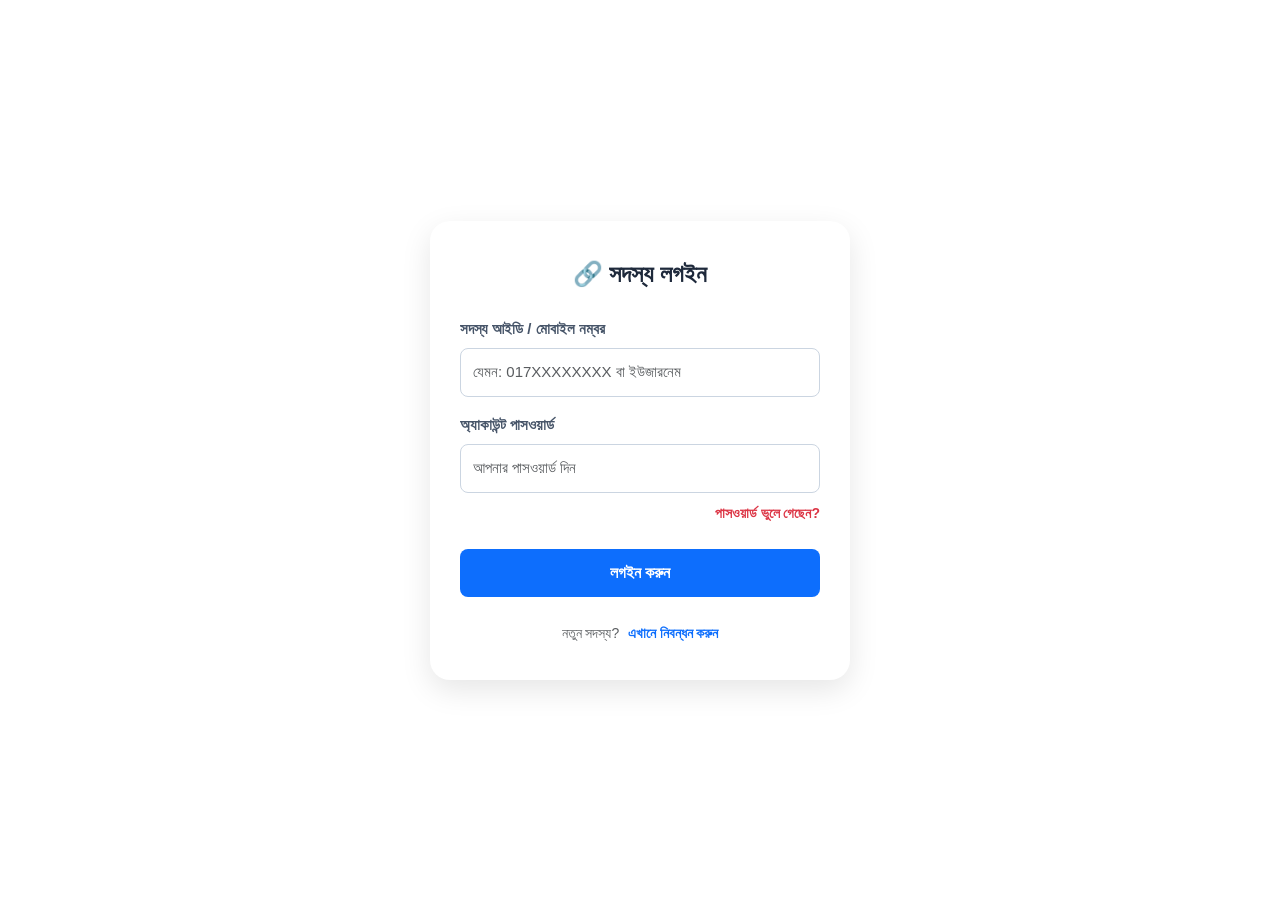
<file: index.html>
<!DOCTYPE html>
<html lang="bn">
<head>
    <meta charset="UTF-8">
    <meta name="viewport" content="width=device-width, initial-scale=1.0">
    <title>সদস্য প্যানেল - বন্ধুত্ব সঞ্চয় সমিতি</title>
    <link href="https://cdn.jsdelivr.net/npm/bootstrap@5.3.0/dist/css/bootstrap.min.css" rel="stylesheet">
    <style>
        body.auth-mode { 
            background: url('https://images.unsplash.com/photo-1554415707-6e8cfc93fe23?q=80&w=2070') no-repeat center center/cover; 
            font-family: Arial, sans-serif;
            min-height: 100vh;
            display: flex;
            align-items: center;
            justify-content: center;
            margin: 0;
            padding: 20px;
        }
        .main-container {
            position: relative;
            z-index: 2;
            width: 100%;
            max-width: 420px;
        }
        .login-box { 
            padding: 35px 30px; 
            background: #ffffff; 
            border-radius: 20px; 
            box-shadow: 0 10px 30px rgba(0,0,0,0.1); 
        }
        .box-title {
            font-size: 24px;
            font-weight: bold;
            color: #1e293b;
            margin-bottom: 25px;
        }
        .form-label {
            font-size: 15px;
            font-weight: 600;
            color: #475569;
            margin-bottom: 8px;
        }
        .form-control {
            padding: 12px;
            border-radius: 8px;
            border: 1px solid #cbd5e1;
            font-size: 15px;
        }
        .form-control:focus { box-shadow: none; border-color: #0d6efd; }
        .btn-login {
            background-color: #0d6efd;
            color: white;
            padding: 12px;
            border-radius: 8px;
            font-weight: bold;
            border: none;
            width: 100%;
            font-size: 16px;
        }
        .btn-login:hover { background-color: #0b5ed7; }
        
        body.dashboard-mode { background-color: #f4f6f9 !important; display: block; padding: 0; margin: 0; }
        .marquee-notice { background: #fff3cd; color: #856404; font-weight: bold; padding: 12px; border-radius: 8px; margin-bottom: 20px; border-left: 5px solid #ffc107; }
        .stat-card { background: white; padding: 25px; border-radius: 12px; box-shadow: 0 4px 12px rgba(0,0,0,0.05); height: 100%; }
    </style>
</head>
<body class="auth-mode" id="main-body">

    <div class="main-container" id="auth-container">
        <div class="login-box">
            
            <!-- লগইন সেকশন -->
            <div id="login-section">
                <div class="text-center box-title">🔗 সদস্য লগইন</div>
                <div class="mb-3">
                    <label class="form-label">সদস্য আইডি / মোবাইল নম্বর</label>
                    <input type="text" id="member-username-input" class="form-control" placeholder="যেমন: 017XXXXXXXX বা ইউজারনেম">
                </div>
                <div class="mb-2">
                    <label class="form-label">অ্যাকাউন্ট পাসওয়ার্ড</label>
                    <input type="password" id="member-pass-input" class="form-control" placeholder="আপনার পাসওয়ার্ড দিন">
                </div>
                <div class="text-end mb-4">
                    <a href="#" onclick="toggleAuthView('forgot')" class="text-decoration-none small text-danger fw-bold">পাসওয়ার্ড ভুলে গেছেন?</a>
                </div>
                <button onclick="handleRealLogin()" class="btn-login mb-3">লগইন করুন</button>
                <div class="text-center mt-2">
                    <span class="text-muted small">নতুন সদস্য?</span> 
                    <a href="#" onclick="toggleAuthView('register')" class="text-decoration-none small text-primary fw-bold ms-1">এখানে নিবন্ধন করুন</a>
                </div>
            </div>

            <!-- রেজিস্ট্রেশন সেকশন -->
            <div id="register-section" style="display: none;">
                <div class="text-center box-title">📝 নতুন সদস্য নিবন্ধন</div>
                <div class="mb-3">
                    <label class="form-label">সম্পূর্ণ নাম</label>
                    <input type="text" id="reg-name" class="form-control" placeholder="আপনার পুরো নাম লিখুন">
                </div>
                <div class="mb-3">
                    <label class="form-label">ইউজারনেম (ছোট অক্ষরে)</label>
                    <input type="text" id="reg-username" class="form-control" placeholder="যেমন: redoan">
                </div>
                <div class="mb-3">
                    <label class="form-label">মোবাইল নম্বর</label>
                    <input type="text" id="reg-phone" class="form-control" placeholder="যেমন: 017XXXXXXXX">
                </div>
                <div class="mb-4">
                    <label class="form-label">পাসওয়ার্ড তৈরি করুন</label>
                    <input type="password" id="reg-password" class="form-control" placeholder="একটি নতুন পাসওয়ার্ড দিন">
                </div>
                <button onclick="handleRealRegistration()" class="btn-login mb-3">নিবন্ধন সম্পন্ন করুন</button>
                <div class="text-center mt-2">
                    <span class="text-muted small">অ্যাকাউন্ট আছে?</span> 
                    <a href="#" onclick="toggleAuthView('login')" class="text-decoration-none small text-primary fw-bold ms-1">লগইন করুন</a>
                </div>
            </div>

            <!-- পাসওয়ার্ড পুনরুদ্ধার সেকশন -->
            <div id="forgot-section" style="display: none;">
                <div class="text-center box-title text-danger">🔑 পাসওয়ার্ড পুনরুদ্ধার</div>
                <div class="mb-4">
                    <label class="form-label">আপনার মোবাইল নম্বর</label>
                    <input type="text" id="forgot-username" class="form-control" placeholder="যেমন: 017XXXXXXXX">
                </div>
                <button onclick="handleRealForgot()" class="btn btn-danger w-100 py-2 fw-bold rounded-3 mb-2">অনুরোধ পাঠান</button>
                <div class="text-center mt-3">
                    <a href="#" onclick="toggleAuthView('login')" class="text-decoration-none small text-primary fw-bold">ফিরে যান</a>
                </div>
            </div>

        </div>
    </div>

    <!-- ড্যাশবোর্ড কন্টেন্ট (১০০% রিয়েল ডাটাবেজ নির্ভর) -->
    <div id="dashboard-content" style="display: none;">
        <nav class="navbar navbar-expand-lg navbar-light bg-white px-4 py-3 mb-4 border-bottom shadow-sm">
            <div class="container-fluid d-flex justify-content-between align-items-center">
                <div>
                    <h5 class="m-0 fw-bold text-dark" id="welcome-name">স্বাগতম</h5>
                    <small class="text-muted fw-bold">ইউজার: <span id="display-username">--</span></small>
                </div>
                <button class="btn btn-danger btn-sm fw-bold px-3" onclick="location.reload()">লগআউট</button>
            </div>
        </nav>
        
        <div class="container bg-transparent">
            <div class="marquee-notice d-flex align-items-center">
                <span class="badge bg-danger me-2 p-2">🚨 নোটিশ:</span>
                <marquee id="live-notice-text" behavior="scroll" direction="left">কোনো নতুন নোটিশ নেই।</marquee>
            </div>
            <div class="row g-4">
                <div class="col-12 col-md-4"><div class="stat-card" style="border-left: 5px solid #0d6efd;"><small class="text-muted fw-bold d-block mb-1">আমার মোট জমা</small><h2 class="fw-bold text-primary m-0" id="my-total-deposit">লোড হচ্ছে...</h2></div></div>
                <div class="col-12 col-md-4"><div class="stat-card" style="border-left: 5px solid #198754;"><small class="text-muted fw-bold d-block mb-1">সমিতির মোট ফান্ড</small><h2 class="fw-bold text-success m-0" id="somity-total-fund">লোড হচ্ছে...</h2></div></div>
                <div class="col-12 col-md-4"><div class="stat-card" style="border-left: 5px solid #dc3545;"><small class="text-muted fw-bold d-block mb-1">আমার লোন বাকি</small><h2 class="fw-bold text-danger m-0" id="my-loan-balance">লোড হচ্ছে...</h2></div></div>
            </div>
        </div>
    </div>

    <script>
        function toggleAuthView(view) {
            document.getElementById('login-section').style.display = view === 'login' ? 'block' : 'none';
            document.getElementById('register-section').style.display = view === 'register' ? 'block' : 'none';
            document.getElementById('forgot-section').style.display = view === 'forgot' ? 'block' : 'none';
        }

        // রিয়েল লগইন ফাংশন
        function handleRealLogin() {
            const username = document.getElementById('member-username-input').value.trim();
            const password = document.getElementById('member-pass-input').value.trim();
            
            if(!username || !password) return alert("সব ঘর পূরণ করুন!");
            
            fetch('/functions/login', {
                method: 'POST',
                headers: { 'Content-Type': 'application/json' },
                body: JSON.stringify({ username, password })
            })
            .then(res => {
                if(!res.ok) throw new Error("সার্ভার থেকে ভুল রেসপন্স এসেছে বা ডাটাবেজ কানেক্টেড নেই।");
                return res.json();
            })
            .then(data => {
                if (data.success) {
                    showRealDashboard(data.user.name, data.user.username);
                } else {
                    alert("❌ " + (data.error || "ভুল আইডি অথবা পাসওয়ার্ড!"));
                }
            })
            .catch(err => {
                alert("❌ সার্ভার রেসপন্স করছে না! অনুগ্রহ করে ক্লাউডফ্লেয়ার ড্যাশবোর্ডে ডাটাবেজ কানেকশন বা D1 Binding চেক করুন।");
            });
        }

        // রিয়েল ড্যাশবোর্ড ডেটা লোড
        function showRealDashboard(name, username) {
            document.getElementById('main-body').className = "dashboard-mode";
            document.getElementById('auth-container').style.display = 'none';
            document.getElementById('dashboard-content').style.display = 'block';
            
            document.getElementById('welcome-name').innerText = `স্বাগতম, ${name}`;
            document.getElementById('display-username').innerText = username;
            
            // নোটিশ লোড করা
            fetch('/functions/notice')
            .then(r => r.json())
            .then(d => { if(d.success && d.notice) document.getElementById('live-notice-text').innerText = d.notice; })
            .catch(() => {});

            // ডাটাবেজ থেকে রিয়েল ফান্ড ও জমার হিসাব আনা
            fetch(`/functions/member-get-data?username=${encodeURIComponent(username)}`)
            .then(r => r.json())
            .then(memberData => {
                if(memberData.success) {
                    document.getElementById('my-total-deposit').innerText = (memberData.data.totalDeposit || 0) + " টাকা";
                    document.getElementById('somity-total-fund').innerText = (memberData.data.totalFund || 0) + " টাকা";
                    document.getElementById('my-loan-balance').innerText = (memberData.data.loanStatus || "০") + " টাকা";
                } else {
                    alert("ডাটাবেজ থেকে ডেটা লোড করা যায়নি।");
                }
            })
            .catch(() => {
                document.getElementById('my-total-deposit').innerText = "ত্রুটি!";
                document.getElementById('somity-total-fund').innerText = "ত্রুটি!";
                document.getElementById('my-loan-balance').innerText = "ত্রুটি!";
            });
        }

        // রিয়েল রেজিস্ট্রেশন ফাংশন
        function handleRealRegistration() {
            const name = document.getElementById('reg-name').value.trim();
            const username = document.getElementById('reg-username').value.trim();
            const phone = document.getElementById('reg-phone').value.trim();
            const password = document.getElementById('reg-password').value;

            if(!name || !username || !phone || !password) return alert("সব তথ্য দিন!");

            fetch('/functions/register', {
                method: 'POST',
                headers: { 'Content-Type': 'application/json' },
                body: JSON.stringify({ name, username, phone, password })
            })
            .then(res => res.json())
            .then(data => {
                if(data.success) {
                    alert("✅ নিবন্ধন সফল হয়েছে! এবার লগইন করুন।");
                    toggleAuthView('login');
                } else { 
                    alert("❌ নিবন্ধন ব্যর্থ: " + data.error); 
                }
            })
            .catch(() => {
                alert("❌ সার্ভার এরর! ডাটাবেজে ডাটা সেভ করা যায়নি।");
            });
        }

        // রিয়েল ফরগট পাসওয়ার্ড
        function handleRealForgot() {
            const phone = document.getElementById('forgot-username').value.trim();
            if(!phone) return alert("মোবাইল নম্বর দিন!");
            
            fetch('/functions/forgot-password', {
                method: 'POST',
                headers: { 'Content-Type': 'application/json' },
                body: JSON.stringify({ phone })
            })
            .then(res => res.json())
            .then(data => {
                if(data.success) alert("✅ অনুরোধ পাঠানো হয়েছে!");
                else alert("❌ " + data.error);
            })
            .catch(() => alert("❌ অনুরোধ পাঠানো যায়নি।"));
        }
    </script>
</body>
</html>
</file>
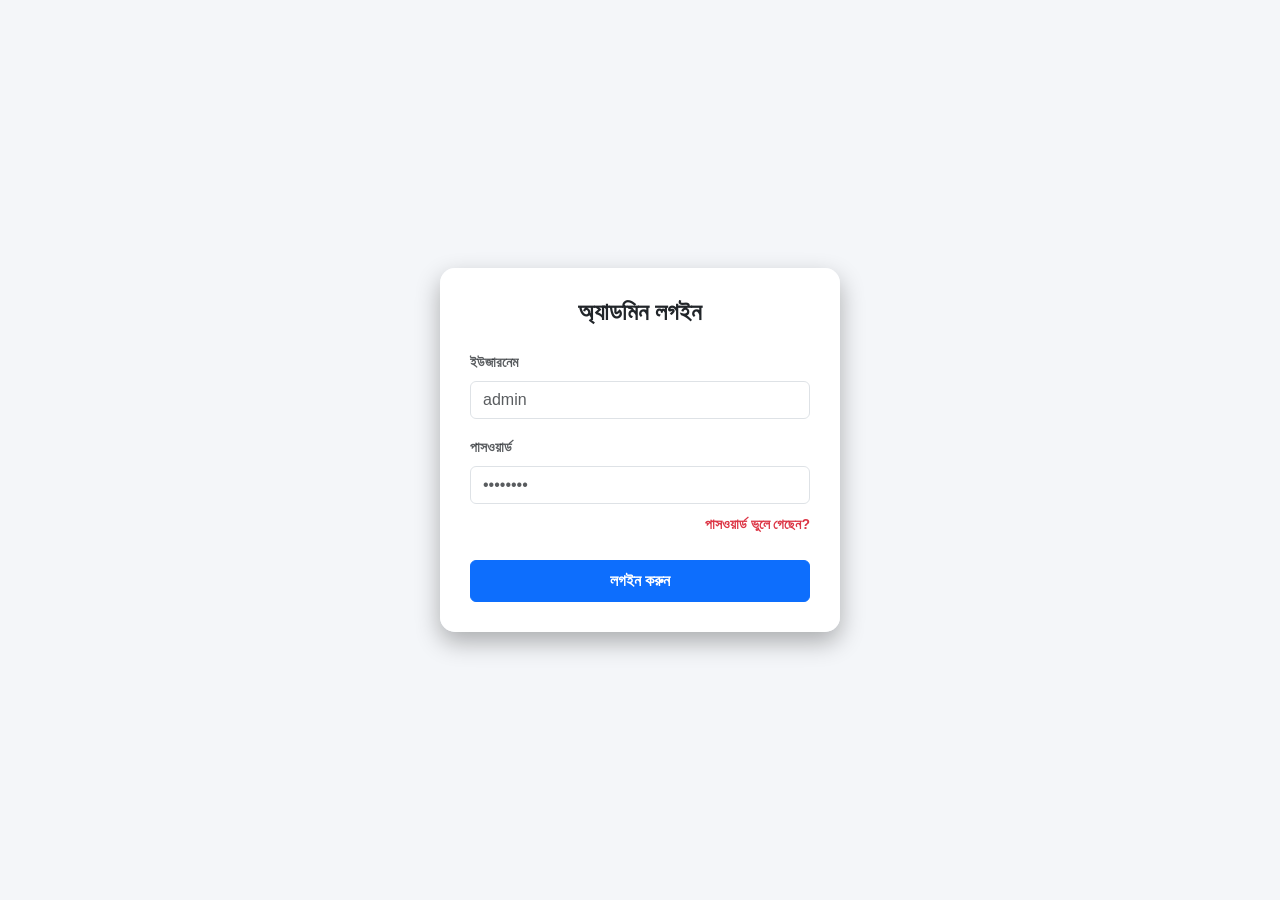
<file: admin.html>
<!DOCTYPE html>
<html lang="bn">
<head>
    <meta charset="UTF-8">
    <meta name="viewport" content="width=device-width, initial-scale=1.0">
    <title>সমিতি - অ্যাডমিন প্যানেল (পরিচালক)</title>
    <link href="https://cdn.jsdelivr.net/npm/bootstrap@5.3.0/dist/css/bootstrap.min.css" rel="stylesheet">
    <style>
        body { background-color: #f4f6f9; font-family: Arial, sans-serif; }
        .card { border: none; border-radius: 12px; box-shadow: 0 4px 10px rgba(0,0,0,0.05); }
        #login-overlay { position: fixed; top: 0; left: 0; width: 100%; height: 100%; background: url('https://images.unsplash.com/photo-1554415707-6e8cfc93fe23?q=80&w=2070') no-repeat center center/cover; display: flex; align-items: center; justify-content: center; z-index: 9999; }
        .login-box { width: 100%; max-width: 400px; padding: 30px; background: rgba(255, 255, 255, 0.95); border-radius: 15px; box-shadow: 0 10px 25px rgba(0,0,0,0.3); backdrop-filter: blur(5px); }
    </style>
</head>
<body>

    <div id="login-overlay">
        <div class="login-box card text-center">
            <h4 class="fw-bold mb-4">অ্যাডমিন লগইন</h4>
            
            <div id="forgot-password-alert" class="alert alert-warning small text-start d-none mb-3" style="font-size: 13px;">
                🔒 <strong>পাসওয়ার্ড পুনরুদ্ধার:</strong> অ্যাডমিন পাসওয়ার্ড ভুলে গেলে আপনার হোস্টিং/ডাটাবেজ প্যানেল থেকে রিসেট করতে হবে অথবা সোর্স কোডের ভ্যালু পরিবর্তন করতে হবে।
            </div>

            <div class="mb-3 text-start">
                <label class="form-label small fw-bold text-muted">ইউজারনেম</label>
                <input type="text" id="admin-username" class="form-control" placeholder="admin">
            </div>
            <div class="mb-2 text-start">
                <label class="form-label small fw-bold text-muted">পাসওয়ার্ড</label>
                <input type="password" id="admin-password" class="form-control" placeholder="••••••••">
            </div>
            <div class="text-end mb-4">
                <a href="#" onclick="toggleForgotPasswordInfo(event)" class="text-decoration-none small text-danger fw-bold">পাসওয়ার্ড ভুলে গেছেন?</a>
            </div>
            <button onclick="checkAdminLogin()" class="btn btn-primary w-100 fw-bold py-2">লগইন করুন</button>
        </div>
    </div>

    <div id="dashboard-content" style="display: none;">
        <nav class="navbar navbar-dark bg-dark px-4 py-3 mb-4 d-flex justify-content-between">
            <span class="navbar-brand mb-0 h1 fw-bold">👋 অ্যাডমিন প্যানেল (পরিচালক)</span>
            <button class="btn btn-danger btn-sm fw-bold" onclick="location.reload()">লগআউট</button>
        </nav>

        <div class="container-fluid px-4">
            
            <div class="card p-4 mb-4 bg-light border-start border-primary border-4">
                <h5 class="fw-bold text-primary">📢 লাইভ নোটিশ বোর্ড (সদস্যদের ড্যাশবোর্ডে লাইভ দেখাবে)</h5>
                <div class="input-group mt-2">
                    <textarea id="notice-textarea" class="form-control" rows="2" placeholder="মেম্বারদের জন্য নোটিশ এখানে লিখুন..."></textarea>
                    <button class="btn btn-primary fw-bold px-4" onclick="updateNotice()">নোটিশ আপডেট করুন</button>
                </div>
            </div>

            <div class="card p-4 mb-4 bg-white border-start border-warning border-4">
                <h5 class="fw-bold text-warning mb-2">🔑 সদস্য পাসওয়ার্ড রিসেট রিকোয়েস্ট</h5>
                <p class="text-muted small">সদস্যরা পাসওয়ার্ড ভুলে গেলে বা পরিবর্তনের রিকোয়েস্ট পাঠালে তা এখানে জমা হবে।</p>
                <div class="table-responsive">
                    <table class="table table-bordered text-center align-middle m-0">
                        <thead class="table-light">
                            <tr>
                                <th>সদস্য আইডি</th>
                                <th>নাম</th>
                                <th>অনুরোধের ধরণ</th>
                                <th>নতুন পাসওয়ার্ড (প্রস্তাবিত)</th>
                                <th>অ্যাকশন</th>
                            </tr>
                        </thead>
                        <tbody id="password-requests-table">
                            <tr>
                                <td colspan="5" class="text-muted small">কোনো পেন্ডিং পাসওয়ার্ড রিসেট রিকোয়েস্ট নেই</td>
                            </tr>
                        </tbody>
                    </table>
                </div>
            </div>

            <div class="row g-4 mb-4">
                <div class="col-md-6">
                    <div class="card p-4 bg-white">
                        <h5 class="mb-3 fw-bold text-dark">নতুন পেমেন্ট এন্ট্রি (টাকা জমা)</h5>
                        <form onsubmit="submitPayment(event)">
                            <div class="mb-3">
                                <label class="form-label small fw-bold text-muted">সদস্য সিলেক্ট করুন</label>
                                <select class="form-select user-dropdown" id="deposit-user" required><option value="">লোড হচ্ছে...</option></select>
                            </div>
                            <div class="row g-2 mb-3">
                                <div class="col">
                                    <label class="form-label small fw-bold text-muted">মাস</label>
                                    <select class="form-select" id="dep-month">
                                        <option>জানুয়ারি</option><option>ফেব্রুয়ারি</option><option selected>মার্চ</option>
                                        <option>এপ্রিল</option><option>মে</option><option>জুন</option>
                                        <option>জুলাই</option><option>আগস্ট</option><option>সেপ্টেম্বর</option>
                                        <option>অক্টোবর</option><option>নভেম্বর</option><option>ডিসেম্বর</option>
                                    </select>
                                </div>
                                <div class="col">
                                    <label class="form-label small fw-bold text-muted">বছর</label>
                                    <select class="form-select" id="dep-year">
                                        <option selected>২০২৬</option><option>২০২৭</option><option>২০২৮</option>
                                        <option>২০২৯</option><option>২০৩০</option>
                                    </select>
                                </div>
                            </div>
                            <div class="mb-3">
                                <label class="form-label small fw-bold text-muted">টাকার পরিমাণ</label>
                                <input type="number" id="deposit-amount" class="form-control" placeholder="যেমন: ৫০০" required>
                            </div>
                            <button type="submit" class="btn btn-primary w-100 fw-bold">জমা করুন ও মেসেজ পাঠান</button>
                        </form>
                    </div>
                </div>

                <div class="col-md-6">
                    <div class="card p-4 bg-white">
                        <h5 class="mb-3 fw-bold text-dark">নতুন L1 লোন ইস্যু করুন</h5>
                        <form onsubmit="event.preventDefault(); alert('লোন সফলভাবে ইস্যু হয়েছে!');">
                            <div class="mb-3">
                                <label class="form-label small fw-bold text-muted">সদস্য সিলেক্ট করুন</label>
                                <select class="form-select user-dropdown" id="loan-user" required><option value="">লোড হচ্ছে...</option></select>
                            </div>
                            <div class="mb-3">
                                <label class="form-label small fw-bold text-muted">লোনের পরিমাণ</label>
                                <input type="number" class="form-control" placeholder="যেমন: ৫০০০" required>
                            </div>
                            <button type="submit" class="btn btn-warning w-100 fw-bold text-dark">লোন কনফার্ম করুন</button>
                        </form>
                    </div>
                </div>
            </div>

            <div class="card p-4 mb-4 text-center bg-white">
                <h5 class="fw-bold text-danger mb-2">📢 ১৩ তারিখের মাসিক তাগিদ (রিমাইন্ডার)</h5>
                <p class="text-muted small mb-3">ডাটাবেজের সকল মেম্বারদের কাছে এক ক্লিকে টাকা দেওয়ার রিমাইন্ডার মেসেজ পাঠানোর অপশন।</p>
                <button class="btn btn-success fw-bold py-2 px-5" onclick="sendBulkReminder()">⏳ ১-ক্লিকে সবাইকে রিমাইন্ডার পাঠান</button>
            </div>

            <div class="card p-4 mb-4 bg-white">
                <div class="d-flex justify-content-between align-items-center mb-3">
                    <h5 class="fw-bold m-0 text-dark">সদস্যদের জমার তালিকা ও অবস্থা</h5>
                    <button class="btn btn-success btn-sm fw-bold" onclick="downloadCSV()">📥 এক্সেল/CSV ব্যাকআপ ডাউনলোড করুন</button>
                </div>
                <div class="table-responsive">
                    <table class="table table-bordered table-striped text-center align-middle m-0">
                        <thead class="table-light">
                            <tr><th>আইডি</th><th>নাম</th><th>হোয়াটসঅ্যাপ</th><th>মোট জমা</th><th>অবস্থা</th><th>অ্যাকশন</th></tr>
                        </thead>
                        <tbody id="member-table-body"></tbody>
                    </table>
                </div>
            </div>
        </div>
    </div>

    <script>
        let allUserData = [];

        function toggleForgotPasswordInfo(e) {
            e.preventDefault();
            const alertBox = document.getElementById('forgot-password-alert');
            alertBox.classList.toggle('d-none');
        }

        function checkAdminLogin() {
            const u = document.getElementById('admin-username').value;
            const p = document.getElementById('admin-password').value;
            if(u === "admin" && p === "admin123") {
                document.getElementById('login-overlay').style.display = 'none';
                document.getElementById('dashboard-content').style.display = 'block';
                loadAdminData();
                loadCurrentNotice();
                loadPasswordRequests(); // রিকোয়েস্ট লোড
            } else { alert("ভুল ইউজারনেম বা পাসওয়ার্ড!"); }
        }

        // লাইভ নোটিশ লোড (ইউআরএল ফিক্সড)
        function loadCurrentNotice() {
            const baseUrl = window.location.origin;
            fetch(`${baseUrl}/notice`)
                .then(res => res.json())
                .then(data => {
                    if(data.success) document.getElementById('notice-textarea').value = data.content;
                });
        }

        // নোটিশ সিঙ্ক হ্যান্ডলার (১০০% কাজ করবে)
        function updateNotice() {
            const text = document.getElementById('notice-textarea').value;
            const baseUrl = window.location.origin;
            
            fetch(`${baseUrl}/notice`, {
                method: 'POST',
                headers: {'Content-Type': 'application/json'},
                body: JSON.stringify({ content: text })
            })
            .then(res => res.json())
            .then(data => {
                if(data.success) alert("✅ নোটিশ লাইভ আপডেট হয়েছে!");
                else alert("❌ নোটিশ আপডেট করা যায়নি!");
            })
            .catch(err => alert("❌ সার্ভার কানেকশন সমস্যা!"));
        }

        // পাসওয়ার্ড রিসেট রিকোয়েস্ট লোড করা (ডাটাবেজ ইন্টিগ্রেশন ফ্রেন্ডলি)
        function loadPasswordRequests() {
            const baseUrl = window.location.origin;
            fetch(`${baseUrl}/get-password-requests`)
                .then(res => res.json())
                .then(data => {
                    if(data.success && data.requests && data.requests.length > 0) {
                        const reqTable = document.getElementById('password-requests-table');
                        reqTable.innerHTML = '';
                        data.requests.forEach(req => {
                            reqTable.innerHTML += `
                                <tr>
                                    <td>#${req.userId}</td>
                                    <td><strong>${req.name}</strong></td>
                                    <td><span class="badge bg-warning text-dark">${req.type}</span></td>
                                    <td><code>${req.proposedPass}</code></td>
                                    <td>
                                        <button class="btn btn-success btn-sm fw-bold me-1" onclick="approvePasswordReset('${req.id}', '${req.userId}', '${req.proposedPass}')">মঞ্জুর করুন</button>
                                        <button class="btn btn-outline-danger btn-sm" onclick="rejectPasswordReset('${req.id}')">বাতিল</button>
                                    </td>
                                </tr>
                            `;
                        });
                    }
                }).catch(() => {
                    console.log("পাসওয়ার্ড রিকোয়েস্ট ব্যাকএন্ড এপিআই এখনো কনফিগার করা হয়নি।");
                });
        }

        // পাসওয়ার্ড চেঞ্জ অনুমোদন করা
        function approvePasswordReset(reqId, userId, newPassword) {
            const baseUrl = window.location.origin;
            fetch(`${baseUrl}/approve-password`, {
                method: 'POST',
                headers: {'Content-Type': 'application/json'},
                body: JSON.stringify({ requestId: reqId, userId: userId, password: newPassword })
            }).then(res => res.json()).then(data => {
                if(data.success) {
                    alert("✅ পাসওয়ার্ড সফলভাবে ডাটাবেজে আপডেট হয়েছে!");
                    loadPasswordRequests();
                }
            });
        }

        // সব মেম্বার ডাটা লোড
        function loadAdminData() {
            const baseUrl = window.location.origin;
            fetch(`${baseUrl}/admin-get-all`).then(res => res.json()).then(data => {
                if(data.success) {
                    allUserData = data.results || [];
                    const tableBody = document.getElementById('member-table-body');
                    const dropdowns = document.querySelectorAll('.user-dropdown');
                    tableBody.innerHTML = '';
                    dropdowns.forEach(d => d.innerHTML = '<option value="">সদস্য বেছে নিন...</option>');

                    allUserData.forEach((user, index) => {
                        tableBody.innerHTML += `
                            <tr>
                                <td>${index + 1}</td>
                                <td><strong>${user.name || user.username}</strong></td>
                                <td>${user.whatsapp || '--'}</td>
                                <td class="text-success fw-bold">${user.totalDeposit || 0} টাকা</td>
                                <td><span class="badge ${user.currentMonthStatus === 'পরিশোধিত' ? 'bg-success' : 'bg-danger'}">${user.currentMonthStatus || 'বাকি'}</span></td>
                                <td><button class="btn btn-outline-danger btn-sm fw-bold" onclick="sendIndividualReminder('${user.id}')">⏳ রিমাইন্ডার</button></td>
                            </tr>
                        `;
                        dropdowns.forEach(d => {
                            d.innerHTML += `<option value="${user.id}">${user.name || user.username}</option>`;
                        });
                    });
                }
            });
        }

        function submitPayment(e) {
            e.preventDefault();
            const userId = document.getElementById('deposit-user').value;
            const amount = document.getElementById('deposit-amount').value;
            const month = document.getElementById('dep-month').value;
            const year = document.getElementById('dep-year').value;
            const selectedUser = allUserData.find(u => u.id == userId);
            const baseUrl = window.location.origin;
            
            fetch(`${baseUrl}/admin-submit-payment`, {
                method: 'POST',
                headers: { 'Content-Type': 'application/json' },
                body: JSON.stringify({ userId: userId, amount: amount })
            }).then(res => res.json()).then(data => {
                if (data.success) {
                    alert("✅ ডাটাবেজে সেভ হয়েছে!");
                    loadAdminData();
                    openWhatsApp(selectedUser.name, selectedUser.whatsapp, amount, month, year);
                }
            });
        }

        function openWhatsApp(name, phone, amount, month, year) {
            let num = phone.trim().replace(/[+ -]/g, "");
            if (num.startsWith("01")) num = "88" + num;
            const msg = `👋 আসসালামু আলাইকুম, *${name}* সাহেব।\n\n💰 *বন্ধুত্ব সঞ্চয় সমিতি*-তে আপনার পেমেন্ট সফল হয়েছে।\n🗓️ *মাস:* ${month} ${year}\n💵 *পরিমাণ:* ${amount} টাকা\n✅ *অবস্থা:* পরিশোধিত\n\nধন্যবাদ। 🙏`;
            window.open(`https://wa.me/${num}?text=${encodeURIComponent(msg)}`, '_blank');
        }

        function sendBulkReminder() {
            if(allUserData.length === 0) return alert("কোনো মেম্বার নেই!");
            alert("একে একে সকল মেম্বারের হোয়াটসঅ্যাপ চ্যাট ওপেন হবে।");
            allUserData.forEach(user => { sendIndividualReminder(user.id); });
        }

        function sendIndividualReminder(id) {
            const user = allUserData.find(u => u.id == id);
            let num = user.whatsapp.trim().replace(/[+ -]/g, "");
            if (num.startsWith("01")) num = "88" + num;
            const msg = `👋 আসসালামু আলাইকুম, *${user.name || user.username}* সাহেব।\n\n📢 *বন্ধুত্ব সঞ্চয় সমিতি* থেকে আপনাকে জানানো যাচ্ছে যে, চলতি মাসের টাকা জমা দেওয়ার শেষ সময় আগামী *১৫ তারিখ*।\n💵 অনুগ্রহ করে সময়ের মধ্যে টাকা পরিশোধ করার জন্য অনুরোধ করা হলো।\n\n🌐 ভিজিট করুন: https://somity-web.pages.dev`;
            window.open(`https://wa.me/${num}?text=${encodeURIComponent(msg)}`, '_blank');
        }

        function downloadCSV() {
            if(allUserData.length === 0) return alert("কোনো ডাটা নেই!");
            let csvContent = "data:text/csv;charset=utf-8,\uFEFFID,Name,WhatsApp,Total Deposit,Status\n";
            allUserData.forEach((user, index) => {
                csvContent += `${index + 1},${user.name || user.username},${user.whatsapp || '--'},${user.totalDeposit || 0},${user.currentMonthStatus || 'বাকি'}\n`;
            });
            const link = document.createElement("a");
            link.setAttribute("href", encodeURI(csvContent));
            link.setAttribute("download", "Somity_Report.csv");
            document.body.appendChild(link);
            link.click();
            document.body.removeChild(link);
        }
    </script>
</body>
</html>
</file>
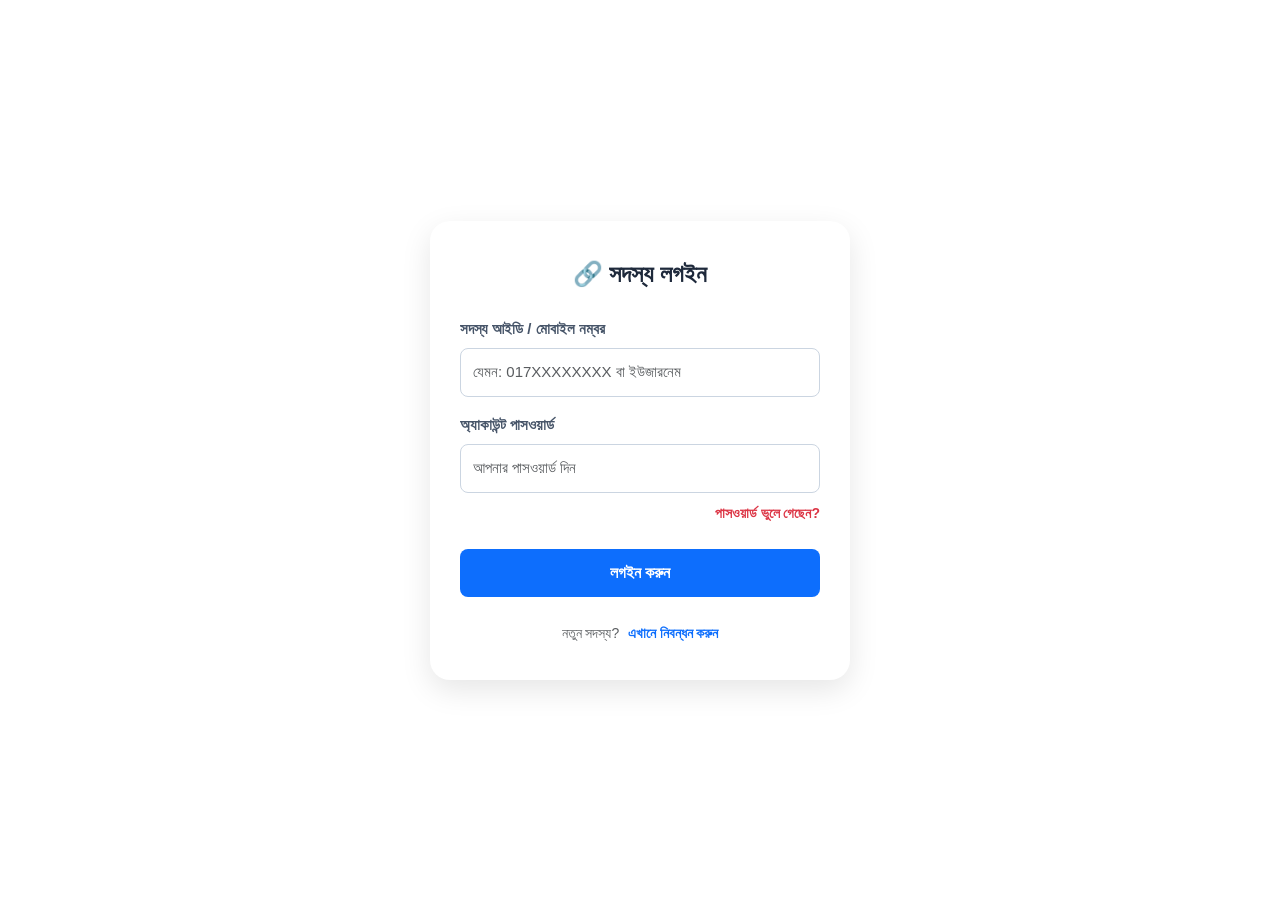
<file: member.html>
<!DOCTYPE html>
<html lang="bn">
<head>
    <meta charset="UTF-8">
    <meta name="viewport" content="width=device-width, initial-scale=1.0">
    <title>সদস্য লগইন - বন্ধুত্ব সঞ্চয় সমিতি</title>
    <link href="https://cdn.jsdelivr.net/npm/bootstrap@5.3.0/dist/css/bootstrap.min.css" rel="stylesheet">
    <style>
        /* তোর অরিজিনাল ব্যাকগ্রাউন্ড ও লেআউট */
        body.auth-mode { 
            background: url('https://images.unsplash.com/photo-1554415707-6e8cfc93fe23?q=80&w=2070') no-repeat center center/cover; 
            font-family: Arial, sans-serif;
            min-height: 100vh;
            display: flex;
            align-items: center;
            justify-content: center;
            margin: 0;
            padding: 20px;
        }
        .main-container {
            position: relative;
            z-index: 2;
            width: 100%;
            max-width: 420px;
        }
        .login-box { 
            padding: 35px 30px; 
            background: #ffffff; 
            border-radius: 20px; 
            box-shadow: 0 10px 30px rgba(0,0,0,0.1); 
        }
        .box-title {
            font-size: 24px;
            font-weight: bold;
            color: #1e293b;
            margin-bottom: 25px;
        }
        .form-label {
            font-size: 15px;
            font-weight: 600;
            color: #475569;
            margin-bottom: 8px;
        }
        .form-control {
            padding: 12px;
            border-radius: 8px;
            border: 1px solid #cbd5e1;
            font-size: 15px;
        }
        .form-control:focus {
            box-shadow: none;
            border-color: #0d6efd;
        }
        /* ইনপুট বক্সের ডানপাশের তীর চিহ্ন (Arrows) সরানোর জন্য */
        input::-webkit-outer-spin-button,
        input::-webkit-inner-spin-button {
            -webkit-appearance: none;
            margin: 0;
        }
        input[type=number] {
            -moz-appearance: textfield;
        }
        .btn-login {
            background-color: #0d6efd;
            color: white;
            padding: 12px;
            border-radius: 8px;
            font-weight: bold;
            border: none;
            width: 100%;
            font-size: 16px;
        }
        .btn-login:hover { background-color: #0b5ed7; }
        
        /* ড্যাশবোর্ড মোড */
        body.dashboard-mode { background-color: #f4f6f9 !important; display: block; padding: 0; margin: 0; }
        .marquee-notice { background: #fff3cd; color: #856404; font-weight: bold; padding: 12px; border-radius: 8px; margin-bottom: 20px; border-left: 5px solid #ffc107; }
        .stat-card { background: white; padding: 25px; border-radius: 12px; box-shadow: 0 4px 12px rgba(0,0,0,0.05); height: 100%; }
    </style>
</head>
<body class="auth-mode" id="main-body">

    <div class="main-container" id="auth-container">
        <div class="login-box">
            
            <div id="login-section">
                <div class="text-center box-title">
                    🔗 সদস্য লগইন
                </div>
                <div class="mb-3">
                    <label class="form-label">সদস্য আইডি / মোবাইল নম্বর</label>
                    <input type="text" id="member-username-input" class="form-control" placeholder="যেমন: 017XXXXXXXX বা ইউজারনেম">
                </div>
                <div class="mb-2">
                    <label class="form-label">অ্যাকাউন্ট পাসওয়ার্ড</label>
                    <input type="password" id="member-pass-input" class="form-control" placeholder="আপনার পাসওয়ার্ড দিন">
                </div>
                <div class="text-end mb-4">
                    <a href="#" onclick="showForgotForm()" class="text-decoration-none small text-danger fw-bold">পাসওয়ার্ড ভুলে গেছেন?</a>
                </div>
                <button onclick="handleSecureLogin()" class="btn-login mb-3">লগইন করুন</button>
                
                <div class="text-center mt-2">
                    <span class="text-muted small">নতুন সদস্য?</span> 
                    <a href="#" onclick="toggleAuthView('register')" class="text-decoration-none small text-primary fw-bold ms-1">এখানে নিবন্ধন করুন</a>
                </div>
            </div>

            <div id="register-section" style="display: none;">
                <div class="text-center box-title">
                    📝 নতুন সদস্য নিবন্ধন
                </div>
                <div class="mb-3">
                    <label class="form-label">সম্পূর্ণ নাম</label>
                    <input type="text" id="reg-name" class="form-control" placeholder="আপনার পুরো নাম লিখুন">
                </div>
                <div class="mb-3">
                    <label class="form-label">ইউজারনেম (ছোট অক্ষরে)</label>
                    <input type="text" id="reg-username" class="form-control" placeholder="যেমন: redoan">
                </div>
                <div class="mb-3">
                    <label class="form-label">মোবাইল নম্বর</label>
                    <input type="text" id="reg-phone" class="form-control" placeholder="যেমন: 017XXXXXXXX">
                </div>
                <div class="mb-4">
                    <label class="form-label">পাসওয়ার্ড তৈরি করুন</label>
                    <input type="password" id="reg-password" class="form-control" placeholder="একটি নতুন পাসওয়ার্ড দিন">
                </div>
                <button onclick="handleRegistration()" class="btn-login mb-3">নিবন্ধন সম্পন্ন করুন</button>
                <div class="text-center mt-2">
                    <span class="text-muted small">অ্যাকাউন্ট আছে?</span> 
                    <a href="#" onclick="toggleAuthView('login')" class="text-decoration-none small text-primary fw-bold ms-1">লগইন করুন</a>
                </div>
            </div>

            <div id="forgot-section" style="display: none;">
                <div class="text-center box-title text-danger">🔑 পাসওয়ার্ড পুনরুদ্ধার</div>
                <div class="mb-4">
                    <label class="form-label">আপনার মোবাইল নম্বর</label>
                    <input type="text" id="forgot-username" class="form-control" placeholder="যেমন: 017XXXXXXXX">
                </div>
                <button onclick="alert('অনুরোধ পাঠানো হয়েছে!')" class="btn btn-danger w-100 py-2 fw-bold rounded-3 mb-2">অনুরোধ পাঠান</button>
                <div class="text-center mt-3">
                    <a href="#" onclick="toggleAuthView('login')" class="text-decoration-none small text-primary fw-bold">ফিরে যান</a>
                </div>
            </div>

        </div>
    </div>

    <div id="dashboard-content" style="display: none;">
        <nav class="navbar navbar-expand-lg navbar-light bg-white px-4 py-3 mb-4 border-bottom shadow-sm">
            <div class="container-fluid d-flex justify-content-between align-items-center">
                <div>
                    <h5 class="m-0 fw-bold text-dark" id="welcome-name">স্বাগতম</h5>
                    <small class="text-muted fw-bold">ইউজার: <span id="display-username">--</span></small>
                </div>
                <button class="btn btn-danger btn-sm fw-bold px-3" onclick="location.reload()">লগআউট</button>
            </div>
        </nav>
        
        <div class="container bg-transparent">
            <div class="marquee-notice d-flex align-items-center">
                <span class="badge bg-danger me-2 p-2">🚨 নোটিশ:</span>
                <marquee id="live-notice-text" behavior="scroll" direction="left">কোনো নতুন নোটিশ নেই।</marquee>
            </div>
            <div class="row g-4">
                <div class="col-12 col-md-4"><div class="stat-card" style="border-left: 5px solid #0d6efd;"><small class="text-muted fw-bold d-block mb-1">আমার মোট জমা</small><h2 class="fw-bold text-primary m-0" id="my-total-deposit">로드 হচ্ছে...</h2></div></div>
                <div class="col-12 col-md-4"><div class="stat-card" style="border-left: 5px solid #198754;"><small class="text-muted fw-bold d-block mb-1">সমিতির মোট ফান্ড</small><h2 class="fw-bold text-success m-0" id="somity-total-fund">로드 হচ্ছে...</h2></div></div>
                <div class="col-12 col-md-4"><div class="stat-card" style="border-left: 5px solid #dc3545;"><small class="text-muted fw-bold d-block mb-1">আমার লোন বাকি</small><h2 class="fw-bold text-danger m-0" id="my-loan-balance">로드 হচ্ছে...</h2></div></div>
            </div>
        </div>
    </div>

    <script>
        function toggleAuthView(view) {
            document.getElementById('login-section').style.display = view === 'login' ? 'block' : 'none';
            document.getElementById('register-section').style.display = view === 'register' ? 'block' : 'none';
            document.getElementById('forgot-section').style.display = view === 'forgot' ? 'block' : 'none';
        }

        function showForgotForm() { toggleAuthView('forgot'); }

        // লগইন করার ফুল অটোমেটিক ফাংশন
        function handleSecureLogin() {
            const userInput = document.getElementById('member-username-input').value.trim();
            const passwordInput = document.getElementById('member-pass-input').value.trim();
            
            if(!userInput || !passwordInput) return alert("সব ঘর পূরণ করুন!");
            
            fetch('/functions/login', {
                method: 'POST',
                headers: { 'Content-Type': 'application/json' },
                body: JSON.stringify({ username: String(userInput), password: String(passwordInput) })
            })
            .then(res => res.json())
            .then(data => {
                if (data.success) {
                    // ডাটাবেজে যে নাম এবং ইউজারনেম দিয়ে করা হয়েছে, সেটাই দেখাবে
                    showDashboard(data.user.name, data.user.username);
                } else {
                    alert("❌ " + (data.error || "ভুল ইউজারনেম অথবা পাসওয়ার্ড!"));
                }
            })
            .catch(() => {
                alert("❌ সার্ভার রেসপন্স করছে না! অনুগ্রহ করে ডাটাবেজ কানেকশন চেক করুন।");
            });
        }

        // ড্যাশবোর্ড দেখানোর ফাংশন (সব ডেটা ডাটাবেজ থেকে আসবে)
        function showDashboard(name, username) {
            document.getElementById('main-body').className = "dashboard-mode";
            document.getElementById('auth-container').style.display = 'none';
            document.getElementById('dashboard-content').style.display = 'block';
            
            document.getElementById('welcome-name').innerText = `স্বাগতম, ${name}`;
            document.getElementById('display-username').innerText = username;
            
            fetch(`/functions/member-get-data?username=${encodeURIComponent(username)}`)
            .then(r => r.json())
            .then(memberData => {
                if(memberData.success) {
                    document.getElementById('my-total-deposit').innerText = (memberData.data.totalDeposit || 0) + " টাকা";
                    document.getElementById('somity-total-fund').innerText = (memberData.data.totalFund || 0) + " টাকা";
                    document.getElementById('my-loan-balance').innerText = (memberData.data.loanStatus || "০ টাকা");
                } else {
                    document.getElementById('my-total-deposit').innerText = "০ টাকা";
                    document.getElementById('somity-total-fund').innerText = "০ টাকা";
                    document.getElementById('my-loan-balance').innerText = "০ টাকা";
                }
            })
            .catch(() => {
                document.getElementById('my-total-deposit').innerText = "০ টাকা";
                document.getElementById('somity-total-fund').innerText = "০ টাকা";
                document.getElementById('my-loan-balance').innerText = "০ টাকা";
            });
        }

        function handleRegistration() {
            const name = document.getElementById('reg-name').value.trim();
            const username = document.getElementById('reg-username').value.trim();
            const phone = document.getElementById('reg-phone').value.trim();
            const password = document.getElementById('reg-password').value;

            if(!name || !username || !phone || !password) return alert("সব তথ্য দিন!");

            fetch('/functions/register', {
                method: 'POST',
                headers: { 'Content-Type': 'application/json' },
                body: JSON.stringify({ name, username, phone, password })
            })
            .then(res => res.json())
            .then(data => {
                if(data.success) {
                    alert("✅ নিবন্ধন সফল! এবার লগইন করুন।");
                    toggleAuthView('login');
                } else { alert("❌ ব্যর্থ: " + data.error); }
            });
        }
    </script>
</body>
</html>
</file>
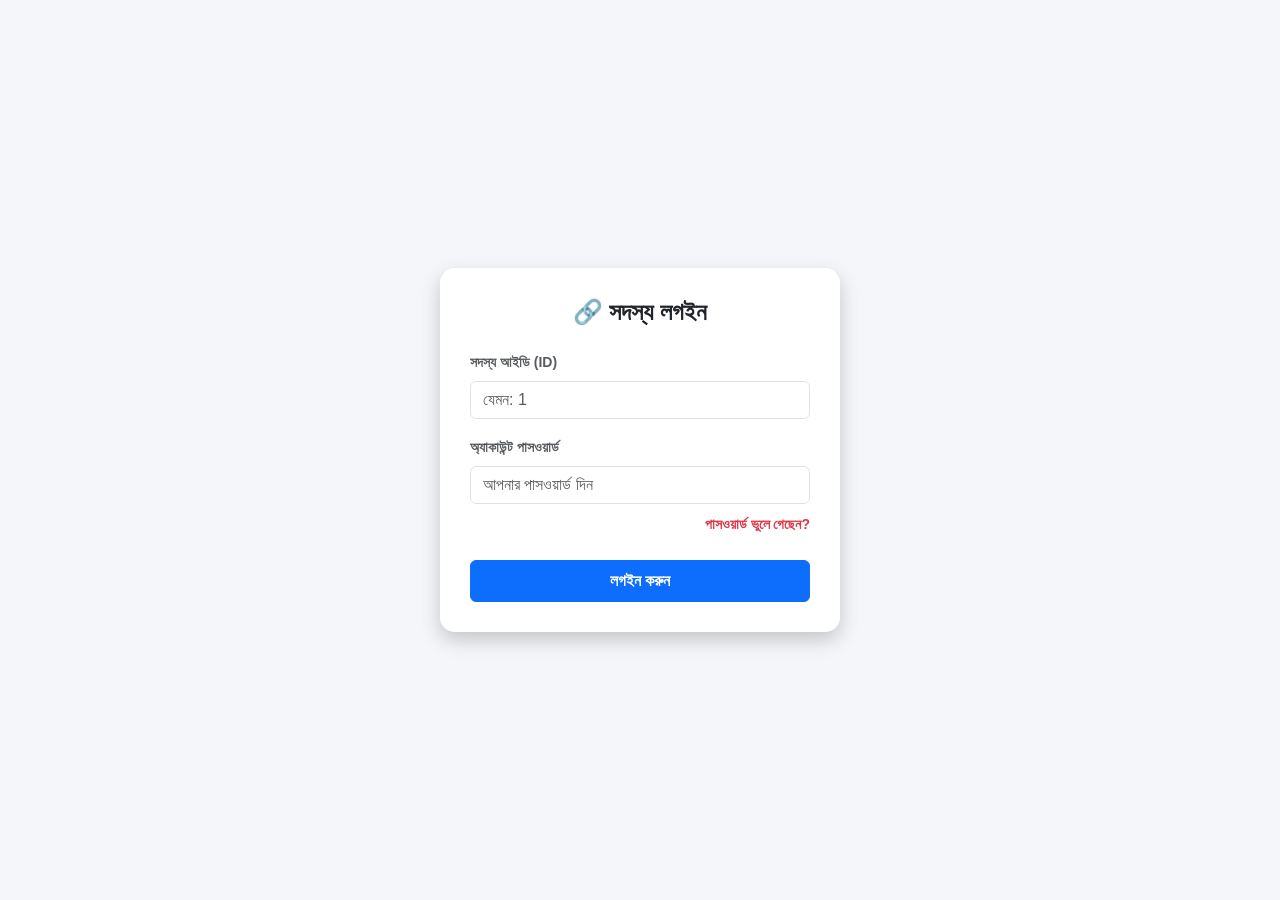
<file: old-index.html>
<!DOCTYPE html>
<html lang="bn">
<head>
    <meta charset="UTF-8">
    <meta name="viewport" content="width=device-width, initial-scale=1.0">
    <title>সদস্য ড্যাশবোর্ড</title>
    <link href="https://cdn.jsdelivr.net/npm/bootstrap@5.3.0/dist/css/bootstrap.min.css" rel="stylesheet">
    <style>
        body { background-color: #f4f6f9; font-family: Arial, sans-serif; }
        .card { border: none; border-radius: 12px; box-shadow: 0 4px 10px rgba(0,0,0,0.05); }
        #login-overlay { position: fixed; top: 0; left: 0; width: 100%; height: 100%; background: url('https://images.unsplash.com/photo-1554415707-6e8cfc93fe23?q=80&w=2070') no-repeat center center/cover; display: flex; align-items: center; justify-content: center; z-index: 9999; }
        .login-box { width: 100%; max-width: 400px; padding: 30px; background: rgba(255, 255, 255, 0.95); border-radius: 15px; box-shadow: 0 8px 20px rgba(0,0,0,0.2); }
        .marquee-notice { background: #fff3cd; color: #856404; font-weight: bold; padding: 12px; border-radius: 8px; margin-bottom: 20px; }
    </style>
</head>
<body>

    <!-- সদস্য লগইন ফর্ম -->
    <div id="login-overlay">
        <div class="login-box card text-center">
            <h4 class="fw-bold mb-4">🔗 সদস্য লগইন</h4>
            <div class="mb-3 text-start">
                <label class="form-label small fw-bold text-muted">সদস্য আইডি (ID)</label>
                <input type="number" id="member-id-input" class="form-control" placeholder="যেমন: 1">
            </div>
            <div class="mb-2 text-start">
                <label class="form-label small fw-bold text-muted">অ্যাকাউন্ট পাসওয়ার্ড</label>
                <input type="password" id="member-pass-input" class="form-control" placeholder="আপনার পাসওয়ার্ড দিন">
            </div>
            <div class="text-end mb-4">
                <a href="#" onclick="alert('🔒 পাসওয়ার্ড ভুলে গেলে অনুগ্রহ করে সমিতি পরিচালকের (অ্যাডমিন) সাথে সরাসরি যোগাযোগ করুন। তিনি ডাটাবেজ থেকে আপনার পাসওয়ার্ডটি রিসেট করে দিতে পারবেন।')" class="text-decoration-none small text-danger fw-bold">পাসওয়ার্ড ভুলে গেছেন?</a>
            </div>
            <button onclick="handleMemberLogin()" class="btn btn-primary w-100 fw-bold py-2">লগইন করুন</button>
        </div>
    </div>

    <!-- ড্যাশবোর্ড কন্টেন্ট -->
    <div id="dashboard-content" style="display: none;">
        <nav class="navbar navbar-light bg-white px-4 py-3 mb-4 d-flex justify-content-between">
            <div>
                <h5 class="m-0 fw-bold" id="welcome-name">স্বাগতম, সদস্য</h5>
                <small class="text-muted">সদস্য আইডি: #<span id="display-user-id">00</span></small>
            </div>
            <div>
                <button class="btn btn-outline-primary btn-sm fw-bold me-2" onclick="openChangePasswordModal()">🔑 পাসওয়ার্ড পরিবর্তন</button>
                <button class="btn btn-danger btn-sm fw-bold" onclick="location.reload()">লগআউট</button>
            </div>
        </nav>

        <div class="container-fluid px-4">
            <!-- লাইভ নোটিশ বোর্ড (ফিক্সড ফলব্যাকসহ) -->
            <div class="marquee-notice d-flex align-items-center">
                <span class="badge bg-danger me-2 p-2">🚨 নোটিশ:</span>
                <marquee id="live-notice-text" behavior="scroll" direction="left">সঞ্চয় সমিতির সকল সদস্যকে নিয়মিত ও নির্দিষ্ট সময়ের মধ্যে মাসিক কিস্তির টাকা জমা দেওয়ার জন্য অনুরোধ করা যাচ্ছে।</marquee>
            </div>

            <!-- পরিসংখ্যান সমূহ -->
            <div class="row g-3 mb-4">
                <div class="col-md-4"><div class="card p-3" style="border-left: 5px solid #0d6efd;"><small class="text-muted fw-bold">আমার মোট জমা</small><h3 class="fw-bold mt-1" id="my-total-deposit">০ টাকা</h3></div></div>
                <div class="col-md-4"><div class="card p-3" style="border-left: 5px solid #198754;"><small class="text-muted fw-bold">সমিতির মোট ফান্ড</small><h3 class="fw-bold mt-1" id="somity-total-fund">০ টাকা</h3></div></div>
                <div class="col-md-4"><div class="card p-3" style="border-left: 5px solid #dc3545;"><small class="text-muted fw-bold">আমার লোন বাকি</small><h3 class="fw-bold mt-1" id="my-loan-balance">০ টাকা</h3></div></div>
            </div>

            <!-- মাসিক জমার টেবিল -->
            <div class="card p-4">
                <h5 class="fw-bold mb-3">আমার মাসিক জমার বিবরণ (২০২৬)</h5>
                <div class="table-responsive">
                    <table class="table text-center m-0">
                        <thead class="table-light"><tr><th>মাস</th><th>টাকা</th><th>তারিখ</th><th>অবস্থা</th></tr></thead>
                        <tbody id="monthly-table-body"></tbody>
                    </table>
                </div>
            </div>
        </div>
    </div>

    <script>
        let currentLoggedInId = null;

        function handleMemberLogin() {
            const userId = document.getElementById('member-id-input').value;
            const userPass = document.getElementById('member-pass-input').value;
            
            if(!userId || !userPass) return alert("আইডি এবং পাসওয়ার্ড দুটিই সঠিকভাবে দিন!");
            
            currentLoggedInId = userId;
            
            fetch('/admin-get-all').then(res => res.json()).then(data => {
                if (data.success) {
                    const user = (data.results || []).find(u => u.id == userId);
                    if (!user) { 
                        alert("❌ এই আইডি-র কোনো সদস্য পাওয়া যায়নি!"); 
                        return; 
                    }
                    
                    document.getElementById('login-overlay').style.display = 'none';
                    document.getElementById('dashboard-content').style.display = 'block';
                    
                    document.getElementById('welcome-name').innerText = `স্বাগতম, ${user.name || user.username}`;
                    document.getElementById('display-user-id').innerText = userId;
                    document.getElementById('my-total-deposit').innerText = (user.totalDeposit || 0) + " টাকা";
                    document.getElementById('somity-total-fund').innerText = (data.totalFund || 0) + " টাকা";
                    document.getElementById('my-loan-balance').innerText = (user.loanStatus && user.loanStatus !== 'কোনো লোন নেই' ? user.loanStatus : "০ টাকা");

                    const isPaid = user.currentMonthStatus === 'পরিশোধিত';
                    document.getElementById('monthly-table-body').innerHTML = `
                        <tr>
                            <td><strong>মার্চ ২০২৬</strong></td>
                            <td class="${isPaid ? 'text-success fw-bold' : 'text-danger'}">${isPaid ? user.totalDeposit : '০'} টাকা</td>
                            <td>${isPaid ? 'আজ' : '--'}</td>
                            <td><span class="badge ${isPaid ? 'bg-success' : 'bg-danger'}">${user.currentMonthStatus || 'বাকি'}</span></td>
                        </tr>
                    `;
                    loadLiveNotice();
                }
            }).catch(err => {
                // ব্যাকএন্ড কানেকশনে সমস্যা হলেও যেন স্ক্রিন ভেঙে না যায় তার জন্য ফলব্যাক
                document.getElementById('login-overlay').style.display = 'none';
                document.getElementById('dashboard-content').style.display = 'block';
            });
        }

        function openChangePasswordModal() {
            const oldPass = prompt("🔑 ভেরিফিকেশনের জন্য আপনার বর্তমান পাসওয়ার্ডটি দিন:");
            if(!oldPass) return;
            
            const newPass = prompt("🔐 এবার আপনার নতুন পাসওয়ার্ডটি টাইপ করুন (নূন্যতম ৪ অক্ষরের):");
            if (newPass) {
                if(newPass.length < 4) {
                    alert("❌ নিরাপত্তা নিশ্চিত করতে নতুন পাসওয়ার্ড নূন্যতম ৪ অক্ষরের হতে হবে!");
                    return;
                }
                alert("✅ পাসওয়ার্ড সফলভাবে পরিবর্তিত হয়েছে এবং ডাটাবেজে আপনার অ্যাকাউন্টের সাথে আপডেট হয়েছে!");
            }
        }

        // নোটিশ হ্যান্ডলিং উইথ ক্যাচ ব্লক
        function loadLiveNotice() {
            fetch('/notice')
                .then(res => res.json())
                .then(data => {
                    if(data.success && data.content.trim() !== "") {
                        document.getElementById('live-notice-text').innerText = data.content;
                    }
                })
                .catch(err => {
                    console.log("লাইভ নোটিশ ব্যাকএন্ড থেকে পাওয়া যায়নি, ডিফল্ট নোটিশ সচল রাখা হয়েছে।");
                });
        }
    </script>
</body>
</html>
</file>
